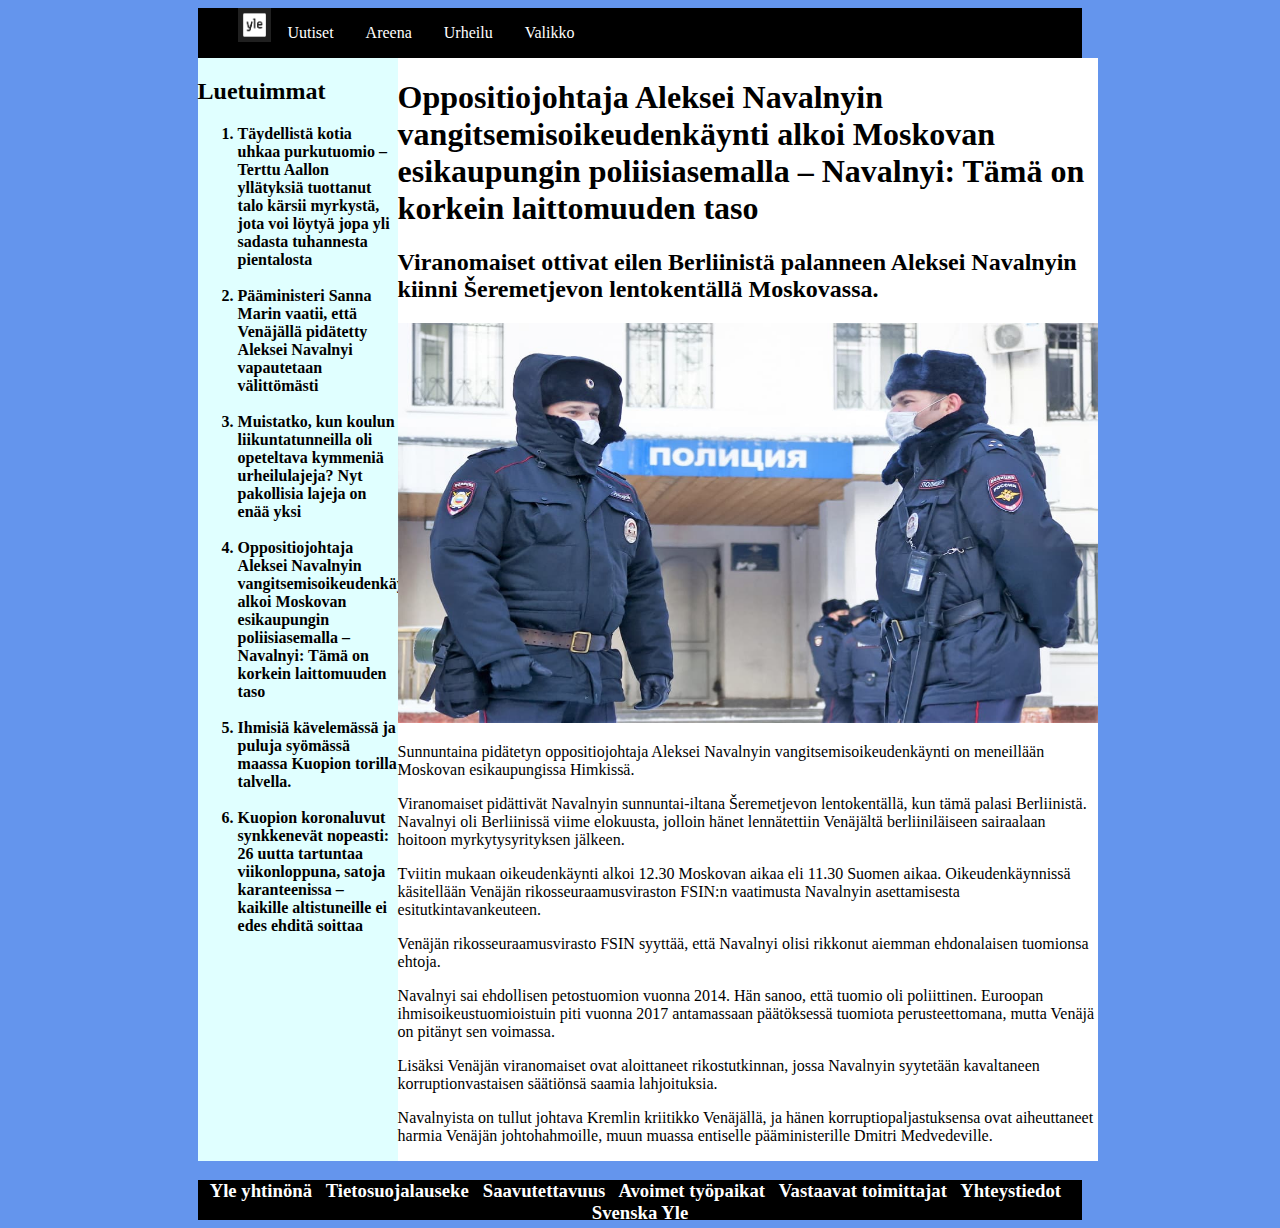
<file: index.html>
<!DOCTYPE html>
<html lang="fi">
<head>
    <meta name="author" content="Sami Lappalainen">
    <meta name="description" content="A web page I made for my class, exercise 4. Modeled after the Yle webpage.">
    <meta name="link" content="https://stlgithub.github.io/Exercise-4/">
    <meta charset="UTF-8">
    <link href="css/style.css" rel="stylesheet" type="text/css">
    <title> Yle / Flex Box - Layout</title>
</head>
<body> 
    <div class="wrapper">
        <header>
            <nav>
        <ul class="topmenu">
            <img src="images/yle.png" alt="Photo info" height="4%" width="4%"/>
            <li><a class="nav-link" href="#">Uutiset</a></li>
            <li><a class="nav-link" href="#">Areena</a></li>
            <li><a class="nav-link" href="#">Urheilu</a></li>
            <li><a class="nav-link" href="#">Valikko</a></li>
        </ul>
    </nav>
    </header>
    <div class ="flexgrowcon">
        
        <leftbar style="flex-grow: 1;">
            <h2>Luetuimmat</h2>
        <ol>
            <li>Täydellistä kotia uhkaa purkutuomio – Terttu Aallon yllätyksiä tuottanut talo kärsii myrkystä, jota voi löytyä jopa yli sadasta tuhannesta pientalosta</li> <br>
            <li>Pääministeri Sanna Marin vaatii, että Venäjällä pidätetty Aleksei Navalnyi vapautetaan välittömästi</li> <br>
            <li>Muistatko, kun koulun liikuntatunneilla oli opeteltava kymmeniä urheilulajeja? Nyt pakollisia lajeja on enää yksi</li> <br>
            <li>Oppositiojohtaja Aleksei Navalnyin vangitsemisoikeudenkäynti alkoi Moskovan esikaupungin poliisiasemalla – Navalnyi: Tämä on korkein laittomuuden taso</li> <br>
            <li>Ihmisiä kävelemässä ja puluja syömässä maassa Kuopion torilla talvella.</li> <br>
            <li>Kuopion koronaluvut synkkenevät nopeasti: 26 uutta tartuntaa viikonloppuna, satoja karanteenissa – kaikille altistuneille ei edes ehditä soittaa</li>
        </ol>
        </leftbar>
        
        <content style="flex-grow: 6;background-color:white;">
            <h1>Oppositiojohtaja Aleksei Navalnyin vangitsemisoikeudenkäynti alkoi Moskovan esikaupungin poliisiasemalla – Navalnyi: Tämä on korkein laittomuuden taso</h1>
            <h2>Viranomaiset ottivat eilen Berliinistä palanneen Aleksei Navalnyin kiinni Šeremetjevon lentokentällä Moskovassa.</h2>
            <img src="images/police.jpg" alt="Photo info" width="700px" height="400px" />
            <p>Sunnuntaina pidätetyn oppositiojohtaja Aleksei Navalnyin vangitsemisoikeudenkäynti on meneillään Moskovan esikaupungissa Himkissä.</p>
            <p>Viranomaiset pidättivät Navalnyin sunnuntai-iltana Šeremetjevon lentokentällä, kun tämä palasi Berliinistä. Navalnyi oli Berliinissä viime elokuusta, jolloin hänet lennätettiin Venäjältä berliiniläiseen sairaalaan hoitoon myrkytysyrityksen jälkeen.</p>
            <p>Tviitin mukaan oikeudenkäynti alkoi 12.30 Moskovan aikaa eli 11.30 Suomen aikaa. Oikeudenkäynnissä käsitellään Venäjän rikosseuraamusviraston FSIN:n vaatimusta Navalnyin asettamisesta esitutkintavankeuteen.</p>
            <p>Venäjän rikosseuraamusvirasto FSIN syyttää, että Navalnyi olisi rikkonut aiemman ehdonalaisen tuomionsa ehtoja.</p>
            <p>Navalnyi sai ehdollisen petostuomion vuonna 2014. Hän sanoo, että tuomio oli poliittinen. Euroopan ihmisoikeustuomioistuin piti vuonna 2017 antamassaan päätöksessä tuomiota perusteettomana, mutta Venäjä on pitänyt sen voimassa.</p>
            <p>Lisäksi Venäjän viranomaiset ovat aloittaneet rikostutkinnan, jossa Navalnyin syytetään kavaltaneen korruptionvastaisen säätiönsä saamia lahjoituksia.</p>
            <p>Navalnyista on tullut johtava Kremlin kriitikko Venäjällä, ja hänen korruptiopaljastuksensa ovat aiheuttaneet harmia Venäjän johtohahmoille, muun muassa entiselle pääministerille Dmitri Medvedeville.</p>
        </content>

    </div>

    <footer>
        <h3>Yle yhtinönä &nbsp; Tietosuojalauseke &nbsp; Saavutettavuus &nbsp; Avoimet työpaikat &nbsp; Vastaavat toimittajat &nbsp; Yhteystiedot &nbsp; Svenska Yle</h3>
    </footer>

    </div>
    
</body>
</html>
</file>
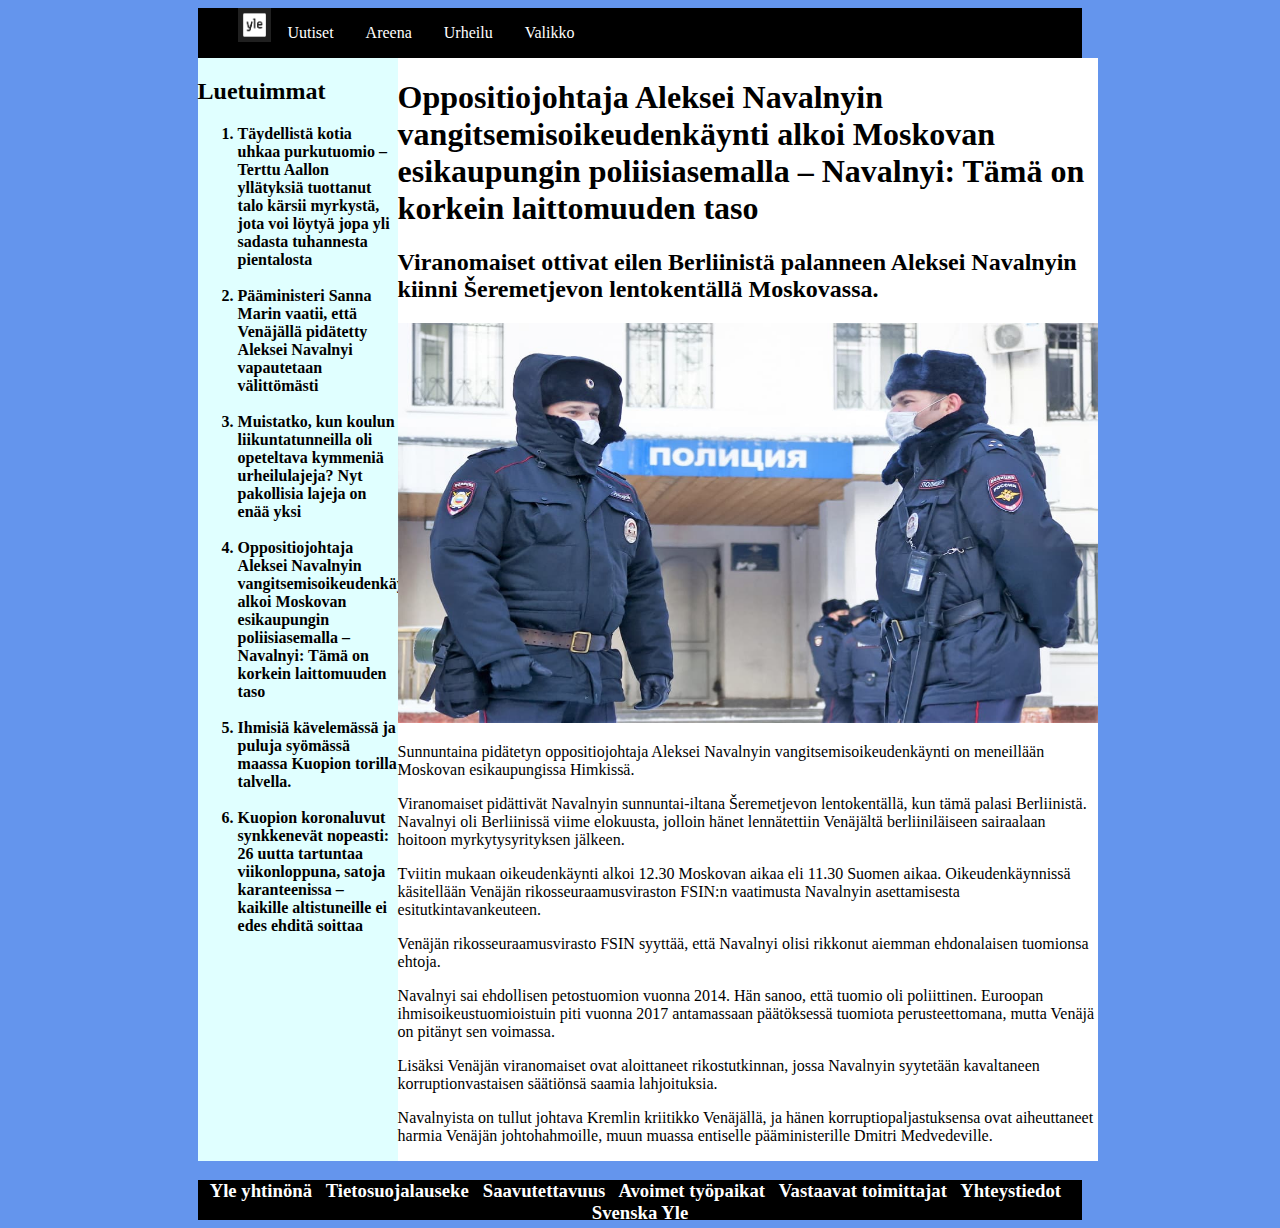
<file: exercise4.html>
<!DOCTYPE html>
<html lang="en">
<head>
    <meta name="author" content="Sami Lappalainen">
    <meta name="description" content="A web page I made for my class, exercise 4. Modeled after the Yle webpage.">
    <meta name="link" content="githubLinkki">
    <meta charset="UTF-8">
    <title> Yle / Flex Box - Layout</title>
    <style>
        body {
            background-color: cornflowerblue;
        }
        .wrapper {
            margin:auto;
            width: 70%;
        }
        .topmenu {
            display: flex;
            flex-flow: row wrap;
            margin: 0;
            background-color:black;
        }
        .topmenu > li{
            list-style:none;
            padding: 1em;
            color: white;
            text-align: left;
        }
        .flexgrowcon {
            display:flex;
            align-items: stretch;
        }
        leftbar,rightbar {
            background-color:lightcyan;
            font-weight: bold;
            max-width: 200px;
        }
        footer {
            background-color: black;
            color:white;
            height: 40px;
            text-align: center;
        }

    </style>
</head>
<body> 
    <div class="wrapper">
        <header>
        <ul class="topmenu">
            <img src="images/yle.png" alt="Photo info" height="4%" width="4%"/>
            <li>Uutiset</li>
            <li>Areena</li>
            <li>Urheilu</li>
            <li>Valikko</li>
        </ul>
    </header>
    <div class ="flexgrowcon">
        
        <leftbar style="flex-grow: 1;">
            <h2>Luetuimmat</h2>
        <ol>
            <li>Täydellistä kotia uhkaa purkutuomio – Terttu Aallon yllätyksiä tuottanut talo kärsii myrkystä, jota voi löytyä jopa yli sadasta tuhannesta pientalosta</li> <br>
            <li>Pääministeri Sanna Marin vaatii, että Venäjällä pidätetty Aleksei Navalnyi vapautetaan välittömästi</li> <br>
            <li>Muistatko, kun koulun liikuntatunneilla oli opeteltava kymmeniä urheilulajeja? Nyt pakollisia lajeja on enää yksi</li> <br>
            <li>Oppositiojohtaja Aleksei Navalnyin vangitsemisoikeudenkäynti alkoi Moskovan esikaupungin poliisiasemalla – Navalnyi: Tämä on korkein laittomuuden taso</li> <br>
            <li>Ihmisiä kävelemässä ja puluja syömässä maassa Kuopion torilla talvella.</li> <br>
            <li>Kuopion koronaluvut synkkenevät nopeasti: 26 uutta tartuntaa viikonloppuna, satoja karanteenissa – kaikille altistuneille ei edes ehditä soittaa</li>
        </ol>
        </leftbar>
        
        <content style="flex-grow: 6;background-color:white;">
            <h1>Oppositiojohtaja Aleksei Navalnyin vangitsemisoikeudenkäynti alkoi Moskovan esikaupungin poliisiasemalla – Navalnyi: Tämä on korkein laittomuuden taso</h1>
            <h2>Viranomaiset ottivat eilen Berliinistä palanneen Aleksei Navalnyin kiinni Šeremetjevon lentokentällä Moskovassa.</h2>
            <img src="images/police.jpg" alt="Photo info" width="700px" height="400px" />
            <p>Sunnuntaina pidätetyn oppositiojohtaja Aleksei Navalnyin vangitsemisoikeudenkäynti on meneillään Moskovan esikaupungissa Himkissä.</p>
            <p>Viranomaiset pidättivät Navalnyin sunnuntai-iltana Šeremetjevon lentokentällä, kun tämä palasi Berliinistä. Navalnyi oli Berliinissä viime elokuusta, jolloin hänet lennätettiin Venäjältä berliiniläiseen sairaalaan hoitoon myrkytysyrityksen jälkeen.</p>
            <p>Tviitin mukaan oikeudenkäynti alkoi 12.30 Moskovan aikaa eli 11.30 Suomen aikaa. Oikeudenkäynnissä käsitellään Venäjän rikosseuraamusviraston FSIN:n vaatimusta Navalnyin asettamisesta esitutkintavankeuteen.</p>
            <p>Venäjän rikosseuraamusvirasto FSIN syyttää, että Navalnyi olisi rikkonut aiemman ehdonalaisen tuomionsa ehtoja.</p>
            <p>Navalnyi sai ehdollisen petostuomion vuonna 2014. Hän sanoo, että tuomio oli poliittinen. Euroopan ihmisoikeustuomioistuin piti vuonna 2017 antamassaan päätöksessä tuomiota perusteettomana, mutta Venäjä on pitänyt sen voimassa.</p>
            <p>Lisäksi Venäjän viranomaiset ovat aloittaneet rikostutkinnan, jossa Navalnyin syytetään kavaltaneen korruptionvastaisen säätiönsä saamia lahjoituksia.</p>
            <p>Navalnyista on tullut johtava Kremlin kriitikko Venäjällä, ja hänen korruptiopaljastuksensa ovat aiheuttaneet harmia Venäjän johtohahmoille, muun muassa entiselle pääministerille Dmitri Medvedeville.</p>
        </content>

    </div>

    <footer>
        <h3>Yle yhtinönä &nbsp Tietosuojalauseke &nbsp Saavutettavuus &nbsp Avoimet työpaikat &nbsp Vastaavat toimittajat &nbsp Yhteystiedot &nbsp Svenska Yle</h3>
    </footer>

    </div>
    
</body>
</html>
</file>
<file: css/style.css>
body {
    background-color: cornflowerblue;
}
.wrapper {
    margin:auto;
    width: 70%;
}
.topmenu {
    display: flex;
    flex-flow: row wrap;
    margin: 0;
    background-color:black;
}
.topmenu > li{
    list-style:none;
    padding: 1em;
    color: white;
    text-align: left;
}
.flexgrowcon {
    display:flex;
    align-items: stretch;
}
leftbar,rightbar {
    background-color:lightcyan;
    font-weight: bold;
    max-width: 200px;
}
footer {
    background-color: black;
    color:white;
    height: 40px;
    text-align: center;
}
a:link {
    text-decoration: none;
    color: white;
}
a:visited {
    color:white
}
a:hover {
    color:green
}
</file>
